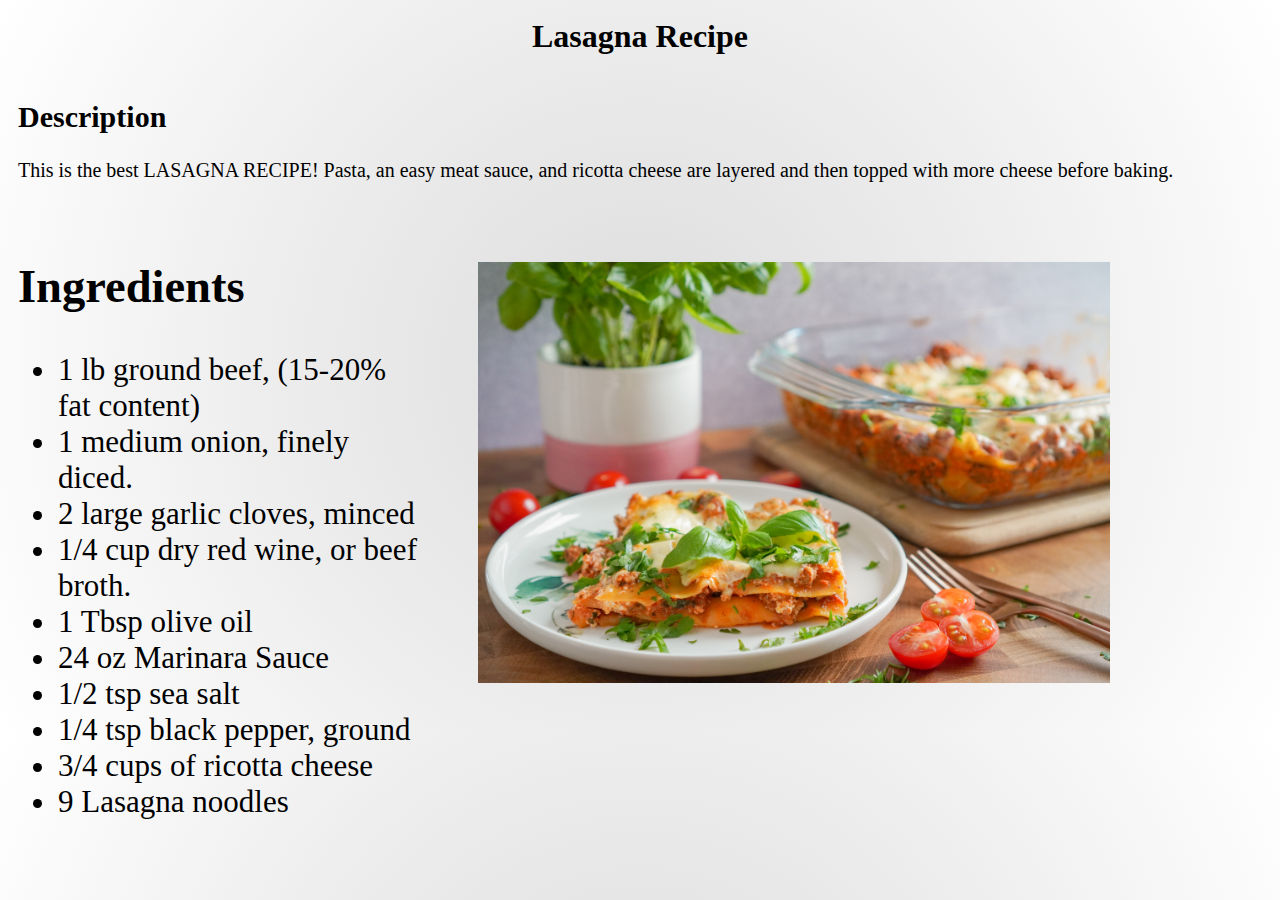
<file: recipes/lasagna.html>
<!DOCTYPE html>
<html lang="en">
<head>
    <meta charset="UTF-8">
    <meta http-equiv="X-UA-Compatible" content="IE=edge">
    <meta name="viewport" content="width=device-width, initial-scale=1.0">
    <title>Lasagna Recipe</title>
    <link rel="stylesheet" href="./styles.css">
</head>
<body>
    <h1>Lasagna Recipe</h1>
    <div class="description">
        <h2>Description</h2>
        <p>This is the best LASAGNA RECIPE! Pasta, an easy meat sauce, and ricotta cheese are layered and then topped with more cheese before baking.</p>
    </div>

    <div class="ingredients">
        <h2>Ingredients</h2>
        <ul>
            <li>1 lb ground beef, (15-20% fat content)</li>
            <li>1 medium onion, finely diced.</li>
            <li>2 large garlic cloves, minced</li>
            <li>1/4 cup dry red wine, or beef broth.</li>
            <li>1 Tbsp olive oil</li>
            <li>24 oz Marinara Sauce</li>
            <li>1/2 tsp sea salt</li>
            <li>1/4 tsp black pepper, ground</li>
            <li>3/4 cups of ricotta cheese</li>
            <li>9 Lasagna noodles</li>
        </ul>
    </div>

    <img src="./images/lasagna.jpg">
</body>
</html>
</file>
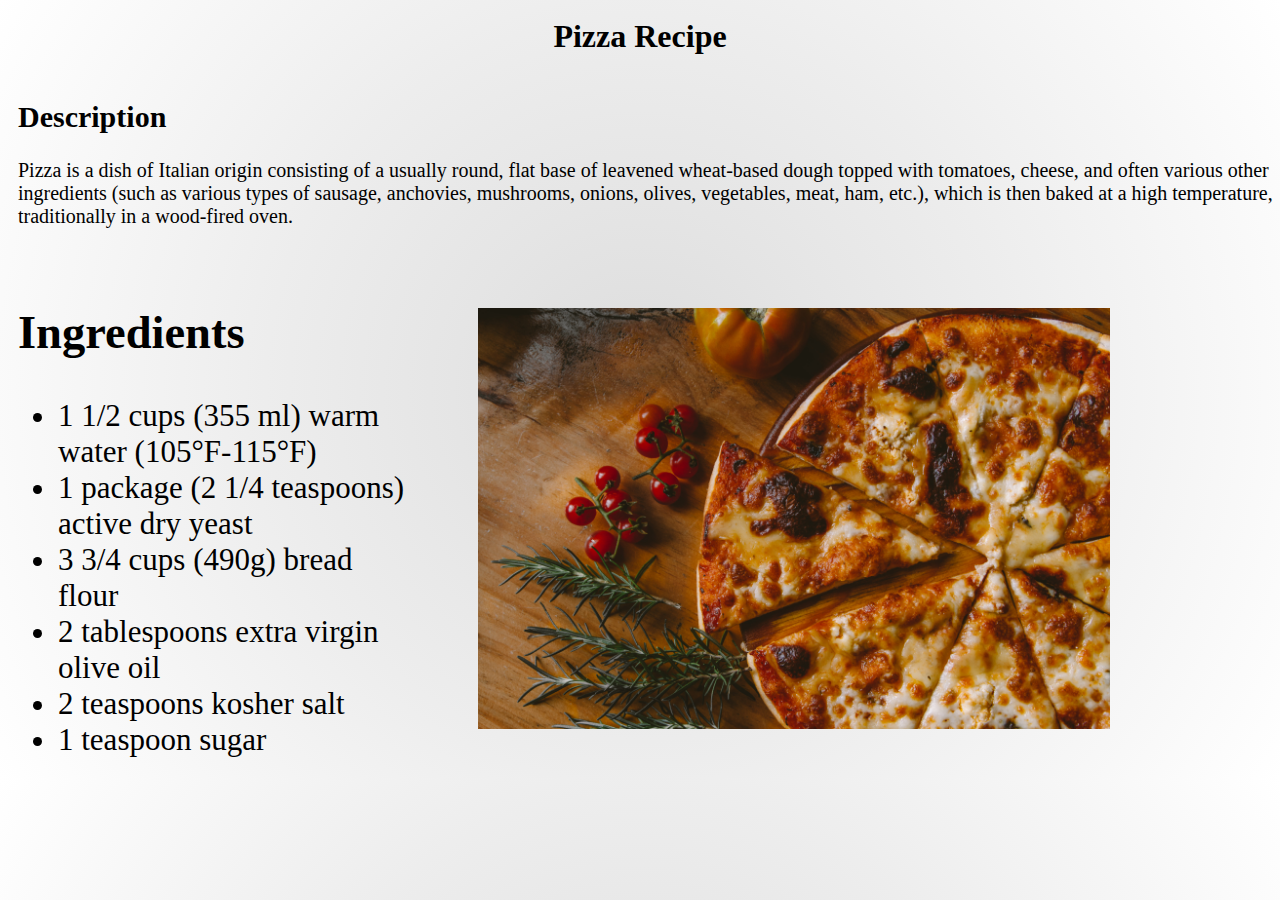
<file: recipes/pizza.html>
<!DOCTYPE html>
<html lang="en">
<head>
    <meta charset="UTF-8">
    <meta http-equiv="X-UA-Compatible" content="IE=edge">
    <meta name="viewport" content="width=device-width, initial-scale=1.0">
    <title>Pizza Recipe</title>
    <link rel="stylesheet" href="./styles.css">
</head>
<body>
    <h1>Pizza Recipe</h1>
    <div class="description">
        <h2>Description</h2>
        <p>Pizza is a dish of Italian origin consisting of a usually round, flat base of leavened wheat-based dough topped with tomatoes, cheese, and often various other ingredients (such as various types of sausage, anchovies, mushrooms, onions, olives, vegetables, meat, ham, etc.), which is then baked at a high temperature, traditionally in a wood-fired oven.</p>
    </div>

    <div class="ingredients">
        <h2>Ingredients</h2>
        <ul>
            <li>1 1/2 cups (355 ml) warm water (105°F-115°F)</li>
            <li>1 package (2 1/4 teaspoons) active dry yeast</li>
            <li>3 3/4 cups (490g) bread flour</li>
            <li>2 tablespoons extra virgin olive oil </li>
            <li>2 teaspoons kosher salt</li>
            <li>1 teaspoon sugar</li>
        </ul>
    </div>
    <img src="./images/pizza.jpg">

</body>
</html>
</file>
<file: recipes/styles.css>
body {
    background-image: radial-gradient(circle, #dcdcdc, #e5e5e5, #ededed, #f6f6f6, #ffffff);
}

h1 {
    margin: auto;
    width: 50%;
    padding: 10px;
    text-align: center;
}

.description {
    margin: auto;
    width: 100%;
    padding: 10px;
    text-align: left;
    font-size: 20px;
}

.ingredients {
    float: left;
    width: 400px;
    height: 400px;
    font-size: 31px;
    padding: 10px;
}

img {
    float: left;
    display: flex;
    padding: 50px;
    margin-left: auto;
    margin-right: auto;
    max-width: 50%;
}
</file>
